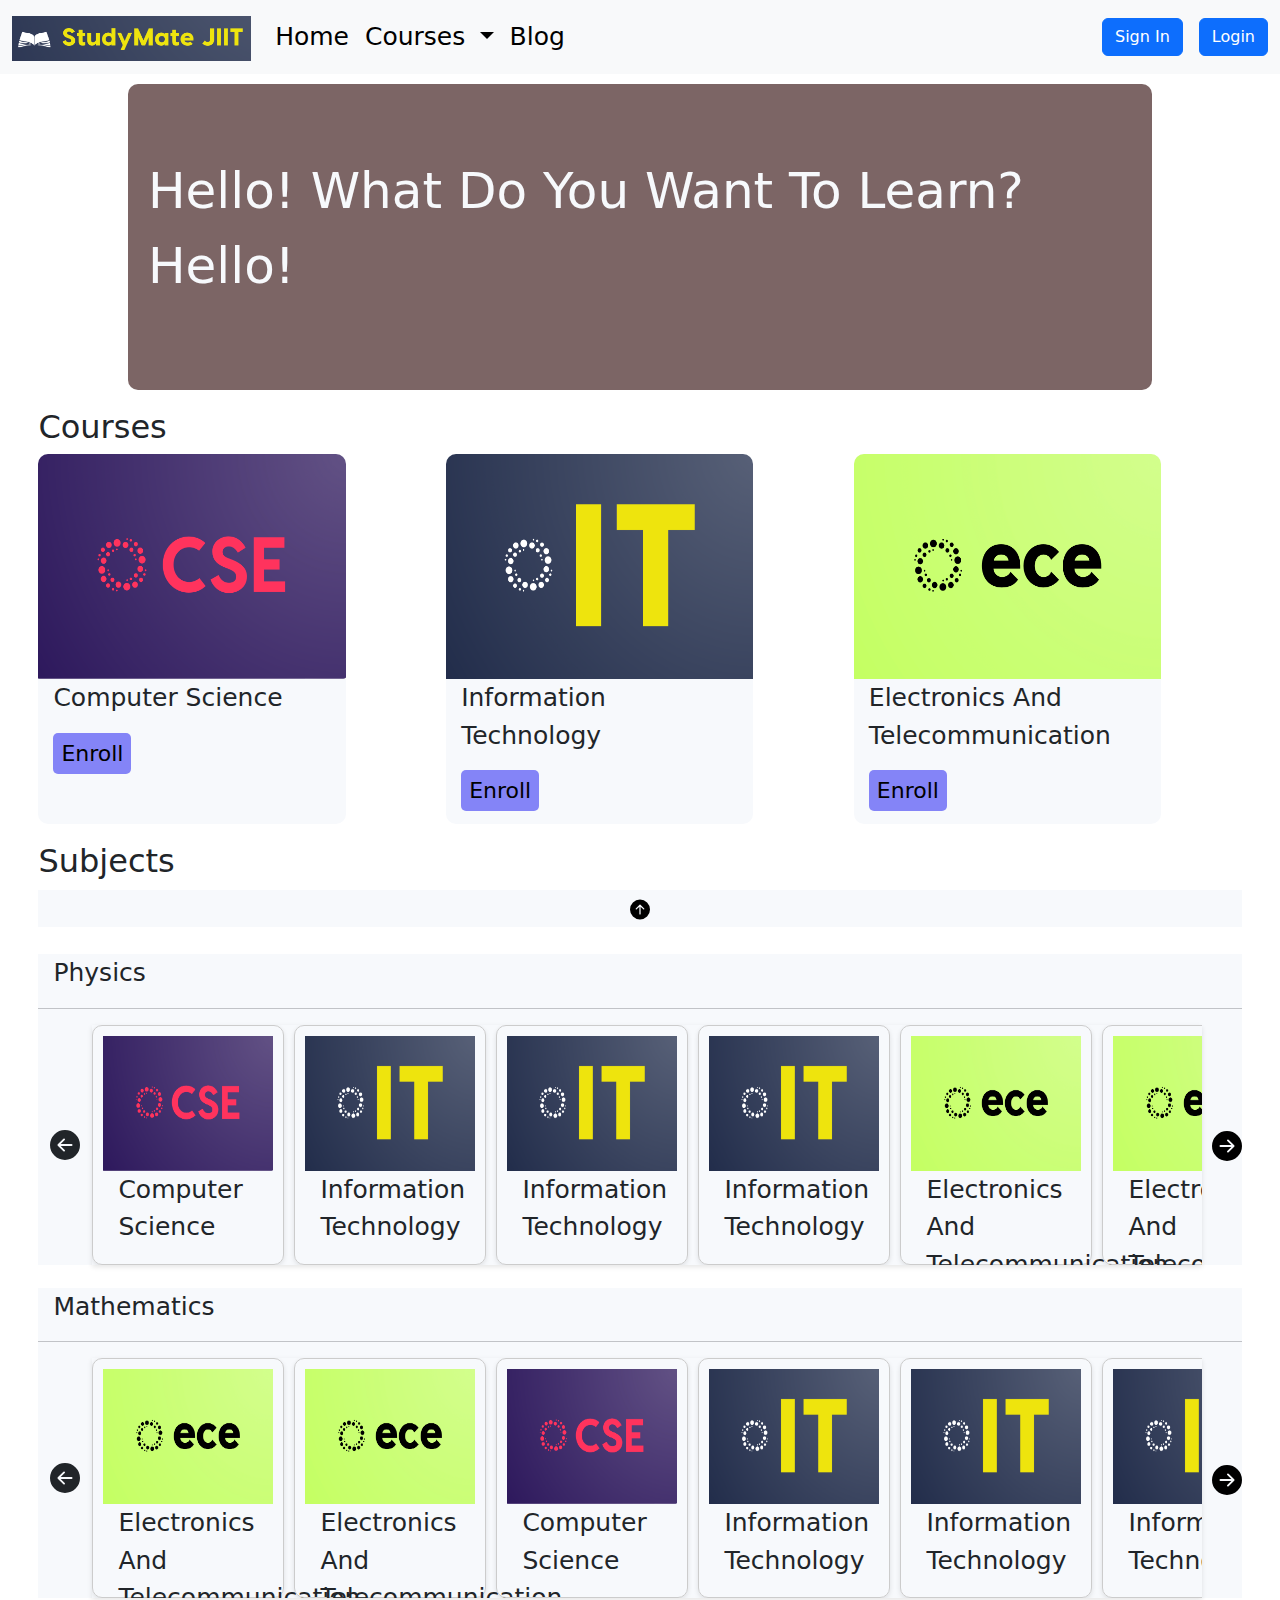
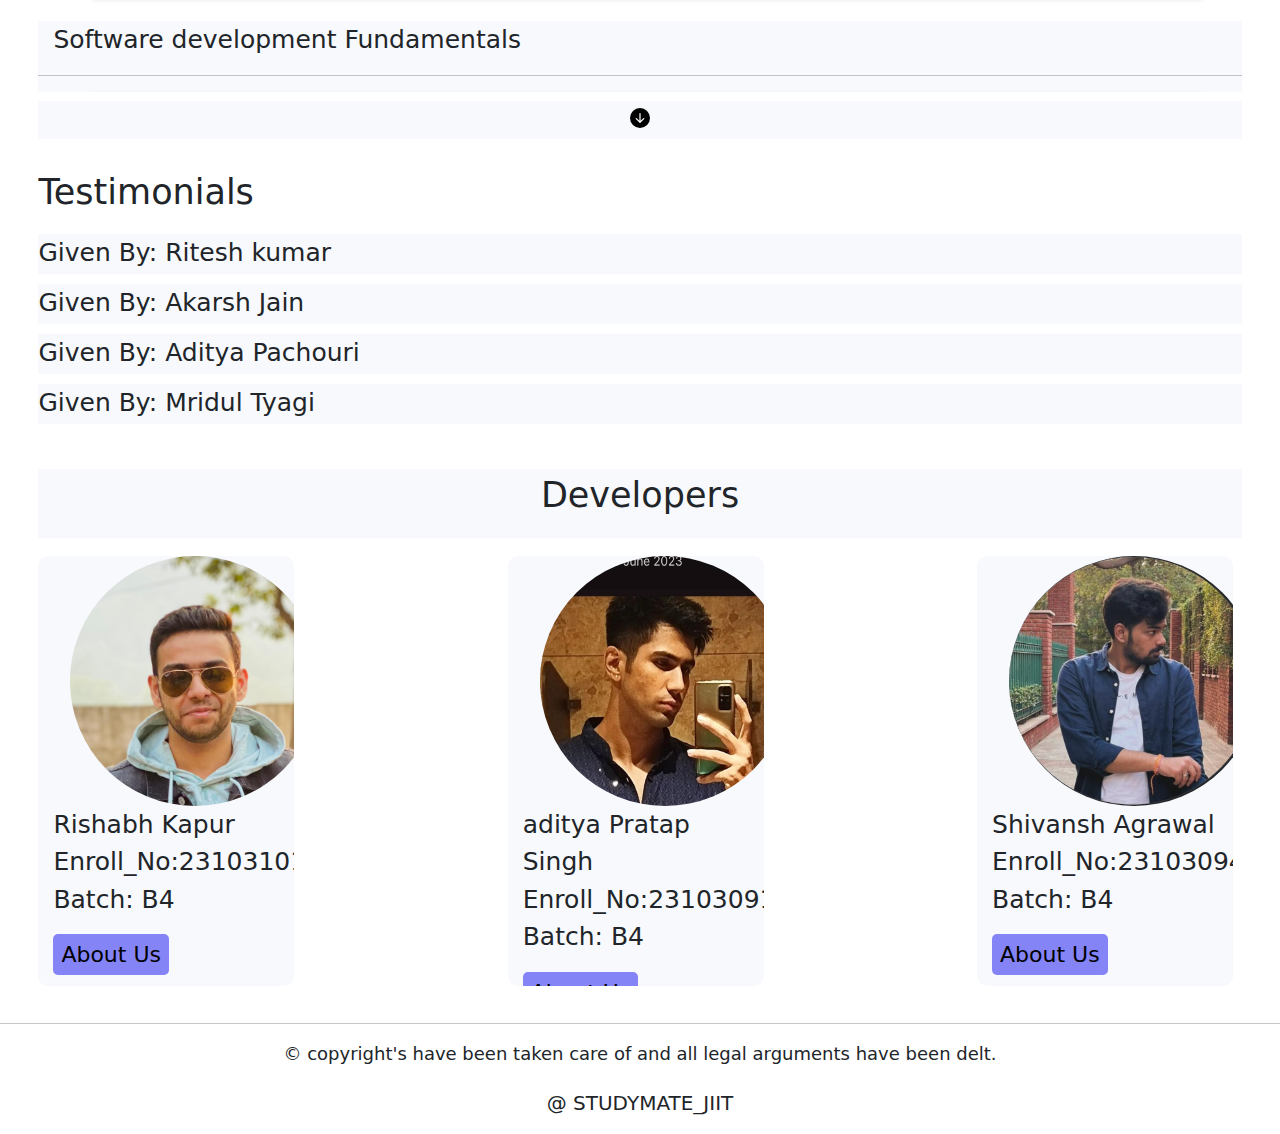
<file: homepage/index.html>
<!doctype html>
<html lang="en">

<head>
  <meta charset="utf-8">
  <meta name="viewport" content="width=device-width, initial-scale=1">
  <title>StudyMate JIIT</title>
  <link href="https://cdn.jsdelivr.net/npm/bootstrap@5.3.3/dist/css/bootstrap.min.css" rel="stylesheet"
    integrity="sha384-QWTKZyjpPEjISv5WaRU9OFeRpok6YctnYmDr5pNlyT2bRjXh0JMhjY6hW+ALEwIH" crossorigin="anonymous">
  <link rel="stylesheet" href="./homepagestyle.css">

</head>

<body>
  <nav class="navbar navbar-expand-lg bg-body-tertiary">
    <div class="container-fluid">

      <a class="navbar-brand" href="index.html">
        <img src="./homepage images/logo.png" alt="Logo" width="" height="45vh" class="d-inline-block align-text-top">
      </a>
      <button class="navbar-toggler" type="button" data-bs-toggle="collapse" data-bs-target="#navbarSupportedContent"
        aria-controls="navbarSupportedContent" aria-expanded="false" aria-label="Toggle navigation">
        <span class="navbar-toggler-icon"></span>
      </button>
      <div class="collapse navbar-collapse" id="navbarSupportedContent">
        <ul class="navbar-nav me-auto mb-2 mb-lg-0">
          <li class="nav-item">
            <a class="nav-link active" aria-current="page" href="index.html">Home</a>
          </li>

          <li class="nav-item dropdown">
            <a class="nav-link dropdown-toggle active" href="#" role="button" data-bs-toggle="dropdown"
              aria-expanded="false">
              Courses
            </a>
            <ul class="dropdown-menu">
              <li><a class="dropdown-item" href="#">Computer Science</a></li>
              <li><a class="dropdown-item" href="#">Electronics And Telecommunication</a></li>
              <li><a class="dropdown-item" href="#">Information Technolody</a></li>
            </ul>
          </li>
          <li class="nav-item">

            <a class="nav-link active" href="#">Blog</a>
          </li>
        </ul>


        <div class="d-grid gap-2 d-md-flex justify-content-md-end">
          <button class="btn btn-primary me-md-2" type="button"><a href="../signin/signin.html" target="_blank">Sign
              In</a></button>
          <button class="btn btn-primary" type="button">Login</button>
        </div>
      </div>
    </div>
  </nav>
  <div class="intro">
    <div>
      <p>Hello! What Do You Want To Learn?</p>
    </div>
  </div>
  <h2>Courses</h2>
  <div class="shows">
    <div class="showcards">
      <div class="cardimg">
        <img src="./homepage images/cselogo.png" alt="">
      </div>
      <div class="title">
        <p>Computer Science</p>
        <button class="cardsbtn">Enroll</button>
        <!-- <p class="discp">Young SpongeBob and His Friends Spend the Summer Together</p> -->
      </div>

    </div>
    <div class="showcards">
      <div class="cardimg">
        <img src="./homepage images/itlogo.png" alt="">
      </div>
      <div class="title">
        <p>Information Technology</p>
        <button class="cardsbtn">Enroll</button>
        <!-- <p class="discp">Young SpongeBob and His Friends Spend the Summer Together</p> -->
      </div>
    </div>
    <div class="showcards">
      <div class="cardimg">
        <img src="./homepage images/ecelogo.png" alt="">
      </div>
      <div class="title">
        <p>Electronics And Telecommunication</p>
        <button class="cardsbtn">Enroll</button>
        <!-- <p class="discp">Young SpongeBob and His Friends Spend the Summer Together</p> -->
      </div>
    </div>
  </div>
  <div class="coursecontainer">
    <div class="coursedisc">
      <h2>Subjects</h2>
      <div class="subbtn">
        <button class="upbtn">
          <svg xmlns="http://www.w3.org/2000/svg" width="20" height="35" fill="currentColor"
            class="bi bi-arrow-up-circle-fill" viewBox="0 0 16 16">
            <path
              d="M16 8A8 8 0 1 0 0 8a8 8 0 0 0 16 0m-7.5 3.5a.5.5 0 0 1-1 0V5.707L5.354 7.854a.5.5 0 1 1-.708-.708l3-3a.5.5 0 0 1 .708 0l3 3a.5.5 0 0 1-.708.708L8.5 5.707z" />
          </svg>
        </button>
      </div>
      <div class="Allsubjects">

        

        <div class="physics">
          <div class="title">
            <p>Physics</p>
            <hr>
          </div>
          <div class="subcontainer">
            <div class="backbtn">
              <button class="btn">
                <svg xmlns="http://www.w3.org/2000/svg" width="30" height="30" fill="currentColor"
                  class="bi bi-arrow-right-circle-fill" viewBox="0 0 16 16">
                  <path
                    d="M8 0a8 8 0 1 1 0 16A8 8 0 0 1 8 0M4.5 7.5a.5.5 0 0 0 0 1h5.793l-2.147 2.146a.5.5 0 0 0 .708.708l3-3a.5.5 0 0 0 0-.708l-3-3a.5.5 0 1 0-.708.708L10.293 7.5z" />
                </svg>
              </button>
            </div>
            <div class="subjects">
              <div class="subcards">
                <div class="cardimg">
                  <img src="./homepage images/cselogo.png" alt="">
                </div>
                <div class="title">
                  <p>Computer Science</p>
                </div>

              </div>
              <div class="subcards">
                <div class="cardimg">
                  <img src="./homepage images/itlogo.png" alt="">
                </div>
                <div class="title">
                  <p>Information Technology</p>
                </div>
              </div>
              <div class="subcards">
                <div class="cardimg">
                  <img src="./homepage images/itlogo.png" alt="">
                </div>
                <div class="title">
                  <p>Information Technology</p>
                </div>
              </div>
              <div class="subcards">
                <div class="cardimg">
                  <img src="./homepage images/itlogo.png" alt="">
                </div>
                <div class="title">
                  <p>Information Technology</p>
                </div>
              </div>

              <div class="subcards">
                <div class="cardimg">
                  <img src="./homepage images/ecelogo.png" alt="">
                </div>
                <div class="title">
                  <p>Electronics And Telecommunication</p>
                </div>
              </div>
              <div class="subcards">
                <div class="cardimg">
                  <img src="./homepage images/ecelogo.png" alt="">
                </div>
                <div class="title">
                  <p>Electronics And Telecommunication</p>

                </div>
              </div>
              <div class="subcards">
                <div class="cardimg">
                  <img src="./homepage images/ecelogo.png" alt="">
                </div>
                <div class="title">
                  <p>Electronics And Telecommunication</p>
                </div>
              </div>
              <div class="subcards">
                <div class="cardimg">
                  <img src="./homepage images/ecelogo.png" alt="">
                </div>
                <div class="title">
                  <p>Electronics And Telecommunication</p>
                </div>
              </div>
            </div>
            <div class="backbtn">
              <button class="btn2">
                <svg xmlns="http://www.w3.org/2000/svg" width="30" height="30" fill="currentColor"
                  class="bi bi-arrow-right-circle-fill" viewBox="0 0 16 16">
                  <path
                    d="M8 0a8 8 0 1 1 0 16A8 8 0 0 1 8 0M4.5 7.5a.5.5 0 0 0 0 1h5.793l-2.147 2.146a.5.5 0 0 0 .708.708l3-3a.5.5 0 0 0 0-.708l-3-3a.5.5 0 1 0-.708.708L10.293 7.5z" />
                </svg>
              </button>
            </div>
          </div>
        </div>

        <div class="physics maths">
          <div class="title">
            <p>Mathematics</p>
            <hr>
          </div>
          <div class="subcontainer">
            <div class="backbtn">
              <button class="btn">
                <svg xmlns="http://www.w3.org/2000/svg" width="30" height="30" fill="currentColor"
                  class="bi bi-arrow-right-circle-fill" viewBox="0 0 16 16">
                  <path
                    d="M8 0a8 8 0 1 1 0 16A8 8 0 0 1 8 0M4.5 7.5a.5.5 0 0 0 0 1h5.793l-2.147 2.146a.5.5 0 0 0 .708.708l3-3a.5.5 0 0 0 0-.708l-3-3a.5.5 0 1 0-.708.708L10.293 7.5z" />
                </svg>
              </button>
            </div>
            <div class="subjects">
              <div class="subcards">
                <div class="cardimg">
                  <img src="./homepage images/ecelogo.png" alt="">
                </div>
                <div class="title">
                  <p>Electronics And Telecommunication</p>
                </div>
              </div>
              <div class="subcards">
                <div class="cardimg">
                  <img src="./homepage images/ecelogo.png" alt="">
                </div>
                <div class="title">
                  <p>Electronics And Telecommunication</p>
                </div>
              </div>
              <div class="subcards">
                <div class="cardimg">
                  <img src="./homepage images/cselogo.png" alt="">
                </div>
                <div class="title">
                  <p>Computer Science</p>
                </div>

              </div>
              <div class="subcards">
                <div class="cardimg">
                  <img src="./homepage images/itlogo.png" alt="">
                </div>
                <div class="title">
                  <p>Information Technology</p>
                </div>
              </div>
              <div class="subcards">
                <div class="cardimg">
                  <img src="./homepage images/itlogo.png" alt="">
                </div>
                <div class="title">
                  <p>Information Technology</p>
                </div>
              </div>
              <div class="subcards">
                <div class="cardimg">
                  <img src="./homepage images/itlogo.png" alt="">
                </div>
                <div class="title">
                  <p>Information Technology</p>
                </div>
              </div>

              <div class="subcards">
                <div class="cardimg">
                  <img src="./homepage images/ecelogo.png" alt="">
                </div>
                <div class="title">
                  <p>Electronics And Telecommunication</p>
                </div>
              </div>
              <div class="subcards">
                <div class="cardimg">
                  <img src="./homepage images/ecelogo.png" alt="">
                </div>
                <div class="title">
                  <p>Electronics And Telecommunication</p>

                </div>
              </div>
              <div class="subcards">
                <div class="cardimg">
                  <img src="./homepage images/ecelogo.png" alt="">
                </div>
                <div class="title">
                  <p>Electronics And Telecommunication</p>
                </div>
              </div>
              <div class="subcards">
                <div class="cardimg">
                  <img src="./homepage images/ecelogo.png" alt="">
                </div>
                <div class="title">
                  <p>Electronics And Telecommunication</p>
                </div>
              </div>
            </div>
            <div class="backbtn">
              <button class="btn2">
                <svg xmlns="http://www.w3.org/2000/svg" width="30" height="30" fill="currentColor"
                  class="bi bi-arrow-right-circle-fill" viewBox="0 0 16 16">
                  <path
                    d="M8 0a8 8 0 1 1 0 16A8 8 0 0 1 8 0M4.5 7.5a.5.5 0 0 0 0 1h5.793l-2.147 2.146a.5.5 0 0 0 .708.708l3-3a.5.5 0 0 0 0-.708l-3-3a.5.5 0 1 0-.708.708L10.293 7.5z" />
                </svg>
              </button>
            </div>
          </div>
        </div>

        <div class="physics SDF">
          <div class="title">
            <p>Software development Fundamentals</p>
            <hr>
          </div>
          <div class="subcontainer">
            <div class="backbtn">
              <button class="btn">
                <svg xmlns="http://www.w3.org/2000/svg" width="30" height="30" fill="currentColor"
                  class="bi bi-arrow-right-circle-fill" viewBox="0 0 16 16">
                  <path
                    d="M8 0a8 8 0 1 1 0 16A8 8 0 0 1 8 0M4.5 7.5a.5.5 0 0 0 0 1h5.793l-2.147 2.146a.5.5 0 0 0 .708.708l3-3a.5.5 0 0 0 0-.708l-3-3a.5.5 0 1 0-.708.708L10.293 7.5z" />
                </svg>
              </button>
            </div>
            <div class="subjects">
              <div class="subcards">
                <div class="cardimg">
                  <img src="./homepage images/cselogo.png" alt="">
                </div>
                <div class="title">
                  <p>Computer Science</p>
                </div>

              </div>
              <div class="subcards">
                <div class="cardimg">
                  <img src="./homepage images/itlogo.png" alt="">
                </div>
                <div class="title">
                  <p>Information Technology</p>
                </div>
              </div>
              <div class="subcards">
                <div class="cardimg">
                  <img src="./homepage images/itlogo.png" alt="">
                </div>
                <div class="title">
                  <p>Information Technology</p>
                </div>
              </div>
              <div class="subcards">
                <div class="cardimg">
                  <img src="./homepage images/itlogo.png" alt="">
                </div>
                <div class="title">
                  <p>Information Technology</p>
                </div>
              </div>

              <div class="subcards">
                <div class="cardimg">
                  <img src="./homepage images/ecelogo.png" alt="">
                </div>
                <div class="title">
                  <p>Electronics And Telecommunication</p>
                </div>
              </div>
              <div class="subcards">
                <div class="cardimg">
                  <img src="./homepage images/ecelogo.png" alt="">
                </div>
                <div class="title">
                  <p>Electronics And Telecommunication</p>

                </div>
              </div>
              <div class="subcards">
                <div class="cardimg">
                  <img src="./homepage images/ecelogo.png" alt="">
                </div>
                <div class="title">
                  <p>Electronics And Telecommunication</p>
                </div>
              </div>
              <div class="subcards">
                <div class="cardimg">
                  <img src="./homepage images/ecelogo.png" alt="">
                </div>
                <div class="title">
                  <p>Electronics And Telecommunication</p>
                </div>
              </div>
            </div>
            <div class="backbtn">
              <button class="btn2">
                <svg xmlns="http://www.w3.org/2000/svg" width="30" height="30" fill="currentColor"
                  class="bi bi-arrow-right-circle-fill" viewBox="0 0 16 16">
                  <path
                    d="M8 0a8 8 0 1 1 0 16A8 8 0 0 1 8 0M4.5 7.5a.5.5 0 0 0 0 1h5.793l-2.147 2.146a.5.5 0 0 0 .708.708l3-3a.5.5 0 0 0 0-.708l-3-3a.5.5 0 1 0-.708.708L10.293 7.5z" />
                </svg>
              </button>
            </div>
          </div>
        </div>

        <div class="physics ES">
          <div class="title">
            <p>Electical Science</p>
            <hr>
          </div>
          <div class="subcontainer">
            <div class="backbtn">
              <button class="btn">
                <svg xmlns="http://www.w3.org/2000/svg" width="30" height="30" fill="currentColor"
                  class="bi bi-arrow-right-circle-fill" viewBox="0 0 16 16">
                  <path
                    d="M8 0a8 8 0 1 1 0 16A8 8 0 0 1 8 0M4.5 7.5a.5.5 0 0 0 0 1h5.793l-2.147 2.146a.5.5 0 0 0 .708.708l3-3a.5.5 0 0 0 0-.708l-3-3a.5.5 0 1 0-.708.708L10.293 7.5z" />
                </svg>
              </button>
            </div>
            <div class="subjects">
              <div class="subcards">
                <div class="cardimg">
                  <img src="./homepage images/ecelogo.png" alt="">
                </div>
                <div class="title">
                  <p>Electronics And Telecommunication</p>
                </div>
              </div>
              <div class="subcards">
                <div class="cardimg">
                  <img src="./homepage images/ecelogo.png" alt="">
                </div>
                <div class="title">
                  <p>Electronics And Telecommunication</p>
                </div>
              </div>
              <div class="subcards">
                <div class="cardimg">
                  <img src="./homepage images/cselogo.png" alt="">
                </div>
                <div class="title">
                  <p>Computer Science</p>
                </div>

              </div>
              <div class="subcards">
                <div class="cardimg">
                  <img src="./homepage images/itlogo.png" alt="">
                </div>
                <div class="title">
                  <p>Information Technology</p>
                </div>
              </div>
              <div class="subcards">
                <div class="cardimg">
                  <img src="./homepage images/itlogo.png" alt="">
                </div>
                <div class="title">
                  <p>Information Technology</p>
                </div>
              </div>
              <div class="subcards">
                <div class="cardimg">
                  <img src="./homepage images/itlogo.png" alt="">
                </div>
                <div class="title">
                  <p>Information Technology</p>
                </div>
              </div>

              <div class="subcards">
                <div class="cardimg">
                  <img src="./homepage images/ecelogo.png" alt="">
                </div>
                <div class="title">
                  <p>Electronics And Telecommunication</p>
                </div>
              </div>
              <div class="subcards">
                <div class="cardimg">
                  <img src="./homepage images/ecelogo.png" alt="">
                </div>
                <div class="title">
                  <p>Electronics And Telecommunication</p>

                </div>
              </div>
              <div class="subcards">
                <div class="cardimg">
                  <img src="./homepage images/ecelogo.png" alt="">
                </div>
                <div class="title">
                  <p>Electronics And Telecommunication</p>
                </div>
              </div>
              <div class="subcards">
                <div class="cardimg">
                  <img src="./homepage images/ecelogo.png" alt="">
                </div>
                <div class="title">
                  <p>Electronics And Telecommunication</p>
                </div>
              </div>
            </div>
            <div class="backbtn">
              <button class="btn2">
                <svg xmlns="http://www.w3.org/2000/svg" width="30" height="30" fill="currentColor"
                  class="bi bi-arrow-right-circle-fill" viewBox="0 0 16 16">
                  <path
                    d="M8 0a8 8 0 1 1 0 16A8 8 0 0 1 8 0M4.5 7.5a.5.5 0 0 0 0 1h5.793l-2.147 2.146a.5.5 0 0 0 .708.708l3-3a.5.5 0 0 0 0-.708l-3-3a.5.5 0 1 0-.708.708L10.293 7.5z" />
                </svg>
              </button>
            </div>
          </div>

          <div class="physics DSA">
            <div class="title">
              <p>Data Structures And Algorithm</p>
              <hr>
            </div>
            <div class="subcontainer">
              <div class="backbtn">
                <button class="btn">
                  <svg xmlns="http://www.w3.org/2000/svg" width="30" height="30" fill="currentColor"
                    class="bi bi-arrow-right-circle-fill" viewBox="0 0 16 16">
                    <path
                      d="M8 0a8 8 0 1 1 0 16A8 8 0 0 1 8 0M4.5 7.5a.5.5 0 0 0 0 1h5.793l-2.147 2.146a.5.5 0 0 0 .708.708l3-3a.5.5 0 0 0 0-.708l-3-3a.5.5 0 1 0-.708.708L10.293 7.5z" />
                  </svg>
                </button>
              </div>
              <div class="subjects">
                <div class="subcards">
                  <div class="cardimg">
                    <img src="./homepage images/cselogo.png" alt="">
                  </div>
                  <div class="title">
                    <p>Computer Science</p>
                  </div>

                </div>
                <div class="subcards">
                  <div class="cardimg">
                    <img src="./homepage images/itlogo.png" alt="">
                  </div>
                  <div class="title">
                    <p>Information Technology</p>
                  </div>
                </div>
                <div class="subcards">
                  <div class="cardimg">
                    <img src="./homepage images/itlogo.png" alt="">
                  </div>
                  <div class="title">
                    <p>Information Technology</p>
                  </div>
                </div>
                <div class="subcards">
                  <div class="cardimg">
                    <img src="./homepage images/itlogo.png" alt="">
                  </div>
                  <div class="title">
                    <p>Information Technology</p>
                  </div>
                </div>

                <div class="subcards">
                  <div class="cardimg">
                    <img src="./homepage images/ecelogo.png" alt="">
                  </div>
                  <div class="title">
                    <p>Electronics And Telecommunication</p>
                  </div>
                </div>
                <div class="subcards">
                  <div class="cardimg">
                    <img src="./homepage images/ecelogo.png" alt="">
                  </div>
                  <div class="title">
                    <p>Electronics And Telecommunication</p>
                  </div>
                </div>
                <div class="subcards">
                  <div class="cardimg">
                    <img src="./homepage images/ecelogo.png" alt="">
                  </div>
                  <div class="title">
                    <p>Electronics And Telecommunication</p>
                  </div>
                </div>
                <div class="subcards">
                  <div class="cardimg">
                    <img src="./homepage images/ecelogo.png" alt="">
                  </div>
                  <div class="title">
                    <p>Electronics And Telecommunication</p>

                  </div>
                </div>
                <div class="subcards">
                  <div class="cardimg">
                    <img src="./homepage images/ecelogo.png" alt="">
                  </div>
                  <div class="title">
                    <p>Electronics And Telecommunication</p>
                  </div>
                </div>
                <div class="subcards">
                  <div class="cardimg">
                    <img src="./homepage images/ecelogo.png" alt="">
                  </div>
                  <div class="title">
                    <p>Electronics And Telecommunication</p>
                  </div>
                </div>
              </div>
              <div class="backbtn">
                <button class="btn2">
                  <svg xmlns="http://www.w3.org/2000/svg" width="30" height="30" fill="currentColor"
                    class="bi bi-arrow-right-circle-fill" viewBox="0 0 16 16">
                    <path
                      d="M8 0a8 8 0 1 1 0 16A8 8 0 0 1 8 0M4.5 7.5a.5.5 0 0 0 0 1h5.793l-2.147 2.146a.5.5 0 0 0 .708.708l3-3a.5.5 0 0 0 0-.708l-3-3a.5.5 0 1 0-.708.708L10.293 7.5z" />
                  </svg>
                </button>
              </div>
            </div>
          </div>
        </div>
        <div class="physics DBMS">
          <div class="title">
            <p>DataBase Management System</p>
            <hr>
          </div>
          <div class="subcontainer">
            <div class="backbtn">
              <button class="btn">
                <svg xmlns="http://www.w3.org/2000/svg" width="30" height="30" fill="currentColor"
                  class="bi bi-arrow-right-circle-fill" viewBox="0 0 16 16">
                  <path
                    d="M8 0a8 8 0 1 1 0 16A8 8 0 0 1 8 0M4.5 7.5a.5.5 0 0 0 0 1h5.793l-2.147 2.146a.5.5 0 0 0 .708.708l3-3a.5.5 0 0 0 0-.708l-3-3a.5.5 0 1 0-.708.708L10.293 7.5z" />
                </svg>
              </button>
            </div>
            <div class="subjects">
              <div class="subcards">
                <div class="cardimg">
                  <img src="./homepage images/cselogo.png" alt="">
                </div>
                <div class="title">
                  <p>Computer Science</p>
                </div>

              </div>
              <div class="subcards">
                <div class="cardimg">
                  <img src="./homepage images/itlogo.png" alt="">
                </div>
                <div class="title">
                  <p>Information Technology</p>
                </div>
              </div>
              <div class="subcards">
                <div class="cardimg">
                  <img src="./homepage images/itlogo.png" alt="">
                </div>
                <div class="title">
                  <p>Information Technology</p>
                </div>
              </div>
              <div class="subcards">
                <div class="cardimg">
                  <img src="./homepage images/itlogo.png" alt="">
                </div>
                <div class="title">
                  <p>Information Technology</p>
                </div>
              </div>

              <div class="subcards">
                <div class="cardimg">
                  <img src="./homepage images/ecelogo.png" alt="">
                </div>
                <div class="title">
                  <p>Electronics And Telecommunication</p>
                </div>
              </div>
              <div class="subcards">
                <div class="cardimg">
                  <img src="./homepage images/ecelogo.png" alt="">
                </div>
                <div class="title">
                  <p>Electronics And Telecommunication</p>

                </div>
              </div>
              <div class="subcards">
                <div class="cardimg">
                  <img src="./homepage images/ecelogo.png" alt="">
                </div>
                <div class="title">
                  <p>Electronics And Telecommunication</p>
                </div>
              </div>
              <div class="subcards">
                <div class="cardimg">
                  <img src="./homepage images/ecelogo.png" alt="">
                </div>
                <div class="title">
                  <p>Electronics And Telecommunication</p>
                </div>
              </div>
            </div>
            <div class="backbtn">
              <button class="btn2">
                <svg xmlns="http://www.w3.org/2000/svg" width="30" height="30" fill="currentColor"
                  class="bi bi-arrow-right-circle-fill" viewBox="0 0 16 16">
                  <path
                    d="M8 0a8 8 0 1 1 0 16A8 8 0 0 1 8 0M4.5 7.5a.5.5 0 0 0 0 1h5.793l-2.147 2.146a.5.5 0 0 0 .708.708l3-3a.5.5 0 0 0 0-.708l-3-3a.5.5 0 1 0-.708.708L10.293 7.5z" />
                </svg>
              </button>
            </div>
          </div>
        </div>

      </div>
      <div class="subbtn">
        <button class="upbtn2">
          <svg xmlns="http://www.w3.org/2000/svg" width="20" height="35" fill="currentColor"
            class="bi bi-arrow-up-circle-fill" viewBox="0 0 16 16">
            <path
              d="M16 8A8 8 0 1 0 0 8a8 8 0 0 0 16 0m-7.5 3.5a.5.5 0 0 1-1 0V5.707L5.354 7.854a.5.5 0 1 1-.708-.708l3-3a.5.5 0 0 1 .708 0l3 3a.5.5 0 0 1-.708.708L8.5 5.707z" />
          </svg>
        </button>
      </div>
    </div>
  </div>
  </div>
  <div class="testimonials">
    <div class="title">
      <p>Testimonials</p>
    </div>
    <div class="reviewsection">
      <div class="rev reviews1">

        <p id="r1">Given By: Ritesh kumar</p>
        <p class="revpara">
          Lorem ipsum dolor, sit amet consectetur adipisicing elit. Ut aspernatur obcaecati assumenda minima porro.
          Nemo
          error, culpa mollitia totam, delectus excepturi neque temporibus est enim soluta, ipsam quaerat accusamus.
          Delectus, laudantium praesentium excepturi reprehenderit error distinctio tempora, non quod quas rem totam?
          Rerum maiores libero accusamus delectus harum sint doloremque.
        </p>

      </div>
      <div class="rev reviews2">
        <p id="r1">
          Given By: Akarsh Jain
        </p>
        <p class="revpara">
          Lorem ipsum dolor, sit amet consectetur adipisicing elit. Ut aspernatur obcaecati assumenda minima porro.
          Nemo
          error, culpa mollitia totam, delectus excepturi neque temporibus est enim soluta, ipsam quaerat accusamus.
          Delectus, laudantium praesentium excepturi reprehenderit error distinctio tempora, non quod quas rem totam?
          Rerum maiores libero accusamus delectus harum sint doloremque.
        </p>

      </div>
      <div class="rev reviews3">
        <p id="r1">
          Given By: Aditya Pachouri
        </p>
        <p class="revpara">
          Lorem ipsum dolor, sit amet consectetur adipisicing elit. Ut aspernatur obcaecati assumenda minima porro.
          Nemo
          error, culpa mollitia totam, delectus excepturi neque temporibus est enim soluta, ipsam quaerat accusamus.
          Delectus, laudantium praesentium excepturi reprehenderit error distinctio tempora, non quod quas rem totam?
          Rerum maiores libero accusamus delectus harum sint doloremque.
        </p>

      </div>
      <div class="rev reviews4">
        <p id="r1">
          Given By: Mridul Tyagi
        </p>
        <p class="revpara">
          Lorem ipsum dolor, sit amet consectetur adipisicing elit. Ut aspernatur obcaecati assumenda minima porro.
          Nemo
          error, culpa mollitia totam, delectus excepturi neque temporibus est enim soluta, ipsam quaerat accusamus.
          Delectus, laudantium praesentium excepturi reprehenderit error distinctio tempora, non quod quas rem totam?
          Rerum maiores libero accusamus delectus harum sint doloremque.
        </p>

      </div>
    </div>
  </div>
  <section class="developerinto">
    <div class="developer">
      <div class="creatortitle">
        <p>Developers</p>
      </div>
      <div class="creators">
        <div class="creatorscards">
          <div class="creatorscardimg">
            <img src="./homepage images/rishabh.jpeg" alt="">
          </div>
          <div class="title">
            <p>Rishabh Kapur
              <br> Enroll_No:23103101<br>Batch: B4
            </p>
            <button class="cardsbtn">About Us</button>
            <!-- <p class="discp">Young SpongeBob and His Friends Spend the Summer Together</p> -->
          </div>

        </div>
        <div class="creatorscards">
          <div class="creatorscardimg">
            <img src="./homepage images/aditya.jpeg" alt="">
          </div>
          <div class="title">
            <p>aditya Pratap Singh <br> Enroll_No:23103091<br>Batch: B4</p>
            <button class="cardsbtn">About Us</button>
            <!-- <p class="discp">Young SpongeBob and His Friends Spend the Summer Together</p> -->
          </div>
        </div>
        <div class="creatorscards">
          <div class="creatorscardimg">
            <img src="./homepage images/shivansh.jpeg" alt="">
          </div>
          <div class="title">
            <p>Shivansh Agrawal <br> Enroll_No:23103094<br>Batch: B4</p>
            <button class="cardsbtn">About Us</button>
            <!-- <p class="discp">Young SpongeBob and His Friends Spend the Summer Together</p> -->
          </div>
        </div>
      </div>
  </section>
  </div>
  <br>
  <hr>
  <footer>
    <p style="font-size:18px;">&copy copyright's have been taken care of and all legal arguments have been delt.</p>
    <p style="font-size:20px;">@ STUDYMATE_JIIT </p>
  </footer>

  <script src="./script.js"></script>
  <script src="https://cdn.jsdelivr.net/npm/bootstrap@5.3.3/dist/js/bootstrap.bundle.min.js"
    integrity="sha384-YvpcrYf0tY3lHB60NNkmXc5s9fDVZLESaAA55NDzOxhy9GkcIdslK1eN7N6jIeHz"
    crossorigin="anonymous"></script>
</body>

</html>
</file>
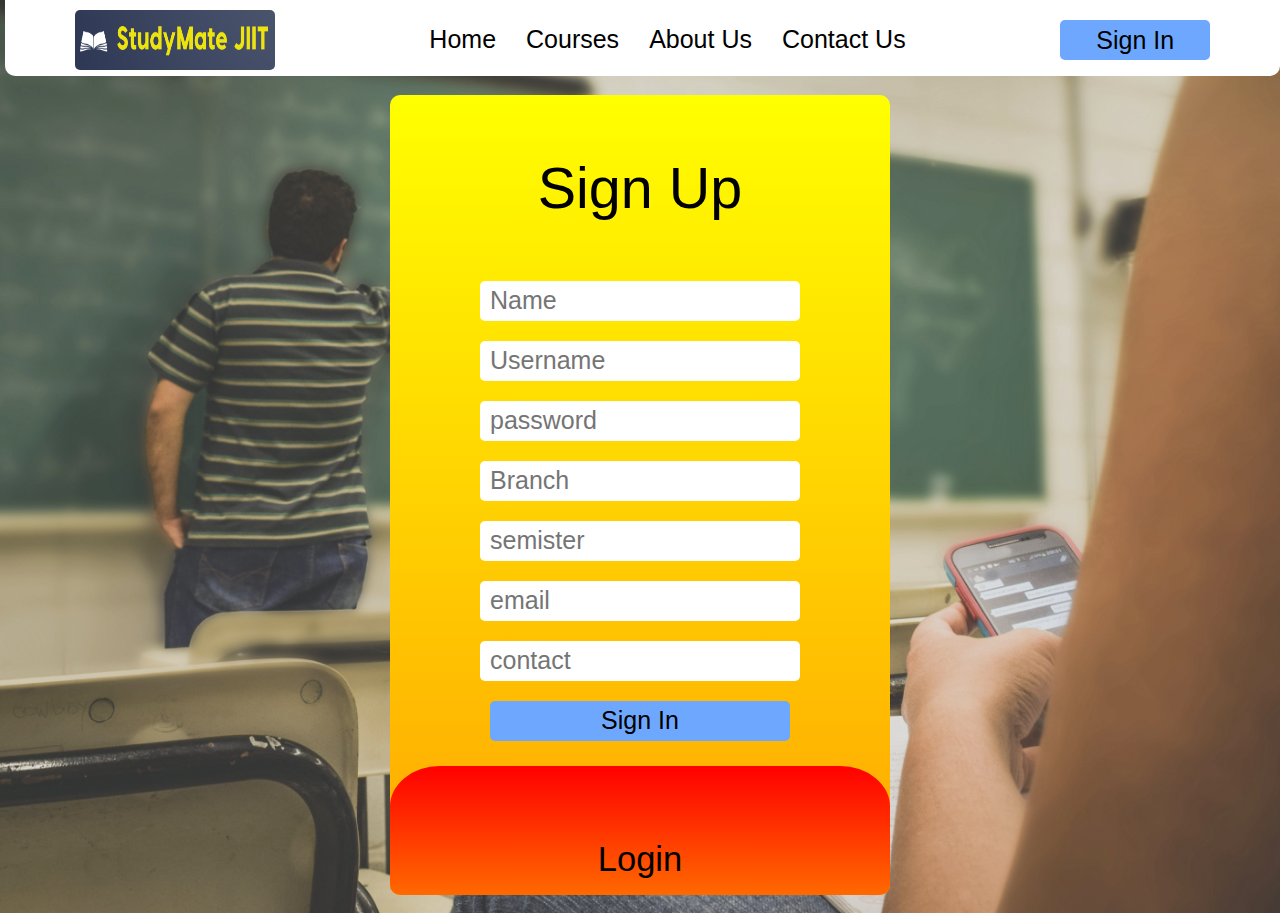
<file: signin/index.html>
<!DOCTYPE html>
<html lang="en">

<head>
  <meta charset="UTF-8">
  <meta name="viewport" content="width=device-width, initial-scale=1.0">
  <title>signin_StudyMate_JIIt</title>
  <link rel="stylesheet" href="./signinstyle.css">
</head>

<body>
  <div class="background">
    <div class="navbar">
      <div class="logo">
        <img src="./images/logo copy.png">
      </div>
      <div class="options">
        <ul>
          <l1 class="navlist">Home</l1>
          <l1 class="navlist">Courses</l1>
          <l1 class="navlist">About Us</l1>
          <l1 class="navlist">Contact Us</l1>
        </ul>
      </div>
      <div class="siginbtn">
        <button class="signinbtn">Sign In</button>
      </div>
    </div>
    <div class="signin">
      <div class="signin-box">
        <!-- <div class="signin-logo">
          <img src="./julien-tromeur-FYOwBvRb2Mk-unsplash.jpg" alt="">
        </div> -->
        <div class="form">
          <input type="checkbox" id="chk" aria-hidden="true">
          <div class="signup">
            <form action="signin.php" method="post">
              <label for="chk" aria-hidden="true">Sign Up</label>
              <input type="text" name="name" class="name" placeholder="Name" id="name" >
              <input type="text" name="username" class="username" placeholder="Username" id="user">
              <input type="password" name="password" class="password" placeholder="password" id="pass" >
              <input type="text" name="branch" class="branch" placeholder="Branch" id="branch" >
              <input type="text" name="sem" class="sem" placeholder="semister" id="sem" >
              <input type="Email" name="email" class="Email" placeholder="email" id="email" >
              <input type="text" name="contact" class="contact" placeholder="contact" id="contact" >
              <button type="submit">Sign In</button>

            </form>
          </div>

          <div class="login-form">
            <label for="chk" aria-hidden="true">Login</label>
            <input type="text" class="username" placeholder="username" required="">
            <input type="text" class="username" placeholder="username" required="">
            <button>login</button>
          </div>
        </div>
      </div>
    </div>
  </div>
</body>

</html>
<!-- INSERT INTO `userlist` (`sno`, `name`, `username`, `password`, `branch`, `semester`, `email`, `contact`) VALUES ('1', 'Rishabh Kapur', 'jiit23103101', 'Rishabh', 'use', '3', 'kapur@gmail.com', '9981414600'); -->
</file>
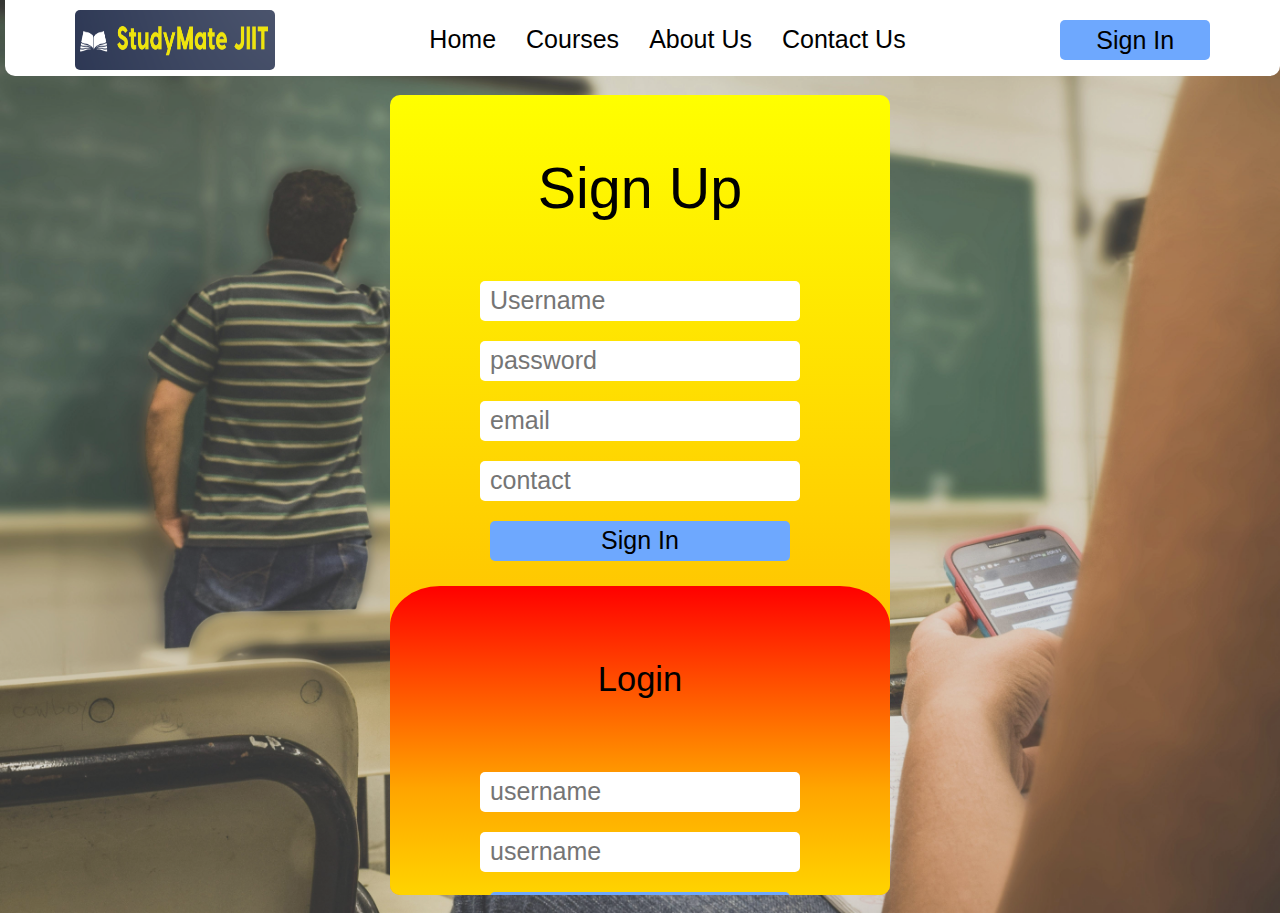
<file: signin/signin.html>
<!DOCTYPE html>
<html lang="en">

<head>
  <meta charset="UTF-8">
  <meta name="viewport" content="width=device-width, initial-scale=1.0">
  <title>signin_StudyMate_JIIt</title>
  <link rel="stylesheet" href="./signinstyle.css">
</head>

<body>
  <div class="background">
    <div class="navbar">
      <div class="logo">
        <img src="./images/logo copy.png">
      </div>
      <div class="options">
        <ul>
          <l1 class="navlist">Home</l1>
          <l1 class="navlist">Courses</l1>
          <l1 class="navlist">About Us</l1>
          <l1 class="navlist">Contact Us</l1>
        </ul>
      </div>
      <div class="siginbtn">
        <button class="signinbtn">Sign In</button>
      </div>
    </div>
    <div class="signin">
      <div class="signin-box">
        <!-- <div class="signin-logo">
          <img src="./julien-tromeur-FYOwBvRb2Mk-unsplash.jpg" alt="">
        </div> -->
        <div class="form">
          <input type="checkbox" id="chk" aria-hidden="true">
          <div class="signup">
            <form>
              <label for="chk" aria-hidden="true">Sign Up</label>
              <input type="text" class="username" placeholder="Username" id="user" required="">
              <input type="password" class="password" placeholder="password" id="pass" required="">
              <input type="Email" class="Email" placeholder="email" id="email" required="">
              <input type="text" class="contact" placeholder="contact" id="contact" required="">
              <button type="submit">Sign In</button>

            </form>
          </div>

          <div class="login-form">
            <label for="chk" aria-hidden="true">Login</label>
            <input type="text" class="username" placeholder="username" required="">
            <input type="text" class="username" placeholder="username" required="">
            <button>login</button>
          </div>
        </div>
      </div>
    </div>
  </div>
</body>

</html>
</file>
<file: homepage/homepagestyle.css>
* {
  margin: 0;
  padding: 0;
}
body {
  font-size: 25px;
  background-color: #ffffff;
}
.signin {
  margin-right: 5px;
}
.intro {
  /* background-image: url(./cllgphoto.png);
  background-size:fit; */
  display: flex;
  height: 34vh;
  align-items: center;
  justify-content: center;
  padding: 20px;
  margin-top: 10px;
  font-size: 50px;
  width:80vw;
  margin-left:10vw;
  background-color: rgb(124, 101, 101);
  color:#f7f9fc;
  border-radius: 10px;
  
}
.IT {
  padding-bottom: 40px;
}
a {
  text-decoration: none;
  color: white;
}
.shows {
  /* margin-top: 15vh; */
  height: 370px;
  display: grid;
  grid-template-columns: repeat(3, 1fr);
  grid-template-rows: repeat(1, 1fr);
  gap: 20px;
  margin-left: 3vw;
  margin-right: 3vw;
}
.showcards {
  background-color: white;
  border-radius: 10px;
  overflow: hidden;
  background-color: #f7f9fc;
  width: 24vw;
}
.showcards img {
  height: 25vh;
  width: 100%;
}

.title p {
  font-size: 25px;
  margin-left: 15px;
  font-style: bold;
}
.cardsbtn {
  border: none;
  border-radius: 5px;
  padding: 4px;
  font-size: 22px;
  background-color: rgb(132, 132, 247);
  margin-bottom: 2px;
  padding-left: 8px;
  padding-right: 8px;
  margin-left: 15px;
}
.creators {
  margin-top: 2vh;
  height: 430px;
  display: grid;
  grid-template-columns: repeat(3, 1fr);
  grid-template-rows: repeat(1, 1fr);
  gap: 13vw;
  margin-left: 3vw;
}
.creatorscards {
  background-color: white;
  border-radius: 10px;
  overflow: hidden;
  background-color: #f7f9fc;
  width: 20vw;
}
.creatorscardimg {
  display: flex;
  height: 250px;
  width: 250px;
  margin-left: 2.5vw;
  border-radius: 100%;
  overflow: hidden;
}
.creatorscards img {
  height: 100%;
  width: 100%;
}
.creatortitle {
  display: flex;
  justify-content: center;
  margin-top: 5vh;
  font-size: 35px;
  margin-left: 3vw;
  margin-right: 3vw;
  background-color: #f7f9fc;
}
.developer {
  height: 500px;
}
.reviews1 {
  height: 40px;
  overflow: hidden;
}
.reviews2 {
  height: 40px;
  overflow: hidden;
}
.reviews3 {
  height: 40px;
  overflow: hidden;
}
.reviews4 {
  height: 40px;
  overflow: hidden;
}
.reviews1:hover {
  overflow: visible;
  height: auto;
}
.reviews2:hover {
  overflow: visible;
  height: auto;
}
.reviews3:hover {
  overflow: visible;
  height: auto;
}
.reviews4:hover {
  overflow: visible;
  height: auto;
}
.rev {
  background-color: #f7f9fc;
  margin-bottom: 10px;
  margin-left: 3vw;
  margin-right: 3vw;
  font-size: 25px;
}
.revpara {
  font-size: 20px;
}
.testimonials .title p {
  margin-left: 3vw;
  margin-right: 3vw;
  font-size: 35px;
}
.testimonials {
  margin-top: 3vh;
}
.subjects {
   height: 240px;
   display: flex; 
   flex-direction: row; 
   flex-wrap: nowrap; 
   gap: 10px;
   width: 93vw;
   overflow: hidden;
   /* overflow-x: auto;  */
   border:1px;
   box-shadow: 0 2px 5px rgba(0, 0, 0, 0.1); 

}
.subcards {
   min-width: 150px; 
   flex: 0 0 auto; 
   border: 1px solid #ccc;
   padding: 10px; 
   border-radius: 10px;
   box-shadow: 0 2px 5px rgba(0, 0, 0, 0.1); 
   max-width: 15vw;
}
.subcards img {
  height: 15vh;
  width: 100%;
}
.backbtn .btn {
  border:0;
  background-color: transparent;
  transform:rotate(180deg);
}
.btn2{
   border:0;
   background-color: transparent;
   margin-left: 10px;
   
}
.backbtn{
   display:flex;
}
.subcontainer{
      display: flex;
   }
.physics{
   margin-top:2vh;
   background-color: #f7f9fc;
}
h2{
   margin-left: 3vw;
   margin-top:2vh;
}
.Allsubjects{
   display: flex; 
   flex-direction:column; 
   flex-wrap: nowrap; 
   gap: 5px;
   height:84vh;
   width: 94vw;
   overflow: hidden;
   /* overflow-y:auto; */
   margin-left: 3vw;
   margin-right:2vw;
}
footer{
   display:flex;
   flex-direction: column;
   gap:5px;
   align-items: center;
   justify-content: center;
}
.upbtn{
  border: none;
  background-color:transparent
}
.upbtn2{
  border: none;
  background-color: transparent;
  transform:rotate(180deg);
}
.subbtn{
display:flex;
justify-content: center;
background-color: #f7f9fc;
margin-top:1vh;
margin-bottom: 1vh;
margin-left: 3vw;
margin-right: 3vw;

}
</file>
<file: signin/signinstyle.css>
* {
  margin: 0;
  padding: 0;
  font-size: 25px;
  font-family: sans-serif;
}
.navbar {
  display: flex;
  gap: 10px;
  justify-content: space-around;
  padding-top: 10px;
  margin-left: 5px;
  /* margin-top: 10px; */
  background:white;
  border-radius: 0 0 10px 10px;
  
}
.logo img {
  height: 60px;
  width: 200px;
  border-radius: 5px;
}
ul {
  margin-top: 10px;
  display: flex;
  gap: 20px;
  list-style-type: none;
}
.navlist {
  /* background-color: #6ea8fe; */
  padding: 5px;
  border-radius: 5px;
}
.signinbtn {
  margin-top: 10px;
  height: 40px;
  width: 150px;
  border: 2px;
  background-color: #6ea8fe;
  border-radius: 5px;
  font-size: 1em;
}
body {
  background-image: url(./images/pexels-pixabay-159844.jpg);
    background-size: cover;  
  /* background: linear-gradient(to bottom, blue, white); */
}
.signin {
  height: 93vh;
  display: flex;
  justify-content: center;
  align-items: center;
  
}
.signin-box {
  display: flex;
  /* margin-top:5%; */
  width: 900px;
  justify-content: center;
}
.signin-logo {
  height: 600px;
  width: 300px;
}

.form {
    flex: 1;
    max-width: 20rem;
  height: 800px;
  display: flex;
  flex-direction: column;
  gap: 15px;
  background: linear-gradient(to top,rgb(255, 166, 2), yellow);
  overflow: hidden;
  border: 10px;
  border-radius: 10px;
}
.signin-logo img {
  height: 100%;
  width: 100%;
  object-fit: cover;
}
#chk {
  display: none;
}
.signup {
  position: relative;
  width: 100%;
  height: 100%;
}
label {
  color: black;
  justify-content: center;
  display: flex;
  font-size: 2.3em;
  margin: 60px;
  cursor: pointer;
  transition: 0.5s ease-in-out;
}
input {
  display: flex;
  justify-content: center;
  width: 60%;
  height: 20px;
  background-color: white;
  border: none;
  outline: none;
  margin: 20px auto;
  padding: 10px;
  border-radius: 5px;
}
button {
  width: 60%;
  height: 40px;
  margin: 10px auto;
  justify-content: center;
  display: block;
  font-size: 1em;
  margin-top: 20px;
  outline: none;
  border-radius: 5px;
  border: none;
  transition: 0.2s ease-in;
  cursor: pointer;
  background-color: #6ea8fe;
}
.login-form {
  height: 680px;
  background: linear-gradient(to bottom, red, orange, yellow);
  border-radius: 10% 10% 0 0;
 
  transition: 0.8s ease-in-out;
}
.login-form button {
  margin-bottom: 60px;
}
.login-form label {
  color: black;
  transform: scale(0.6);
}
#chk:checked ~ .login-form {
  transform: translateY(-280px);
}
#chk:checked ~ .login-form label {
  transform: scale(1);
}
#chk:checked ~ .signup input {
  transform: translateY(220px);
  transition: 0.8s ease-in-out;
  /* transform: scale(0.6); */
}
#chk:checked ~ .signup label {
  transform: translateY(150px);
  transition: 0.8s ease-in-out;
  /* transform: scale(0.6); */
}
#chk:checked ~ .form {
height: 400px;
}

.background {
  background-color: rgba(154, 158, 158, 0.323); 
}
</file>
